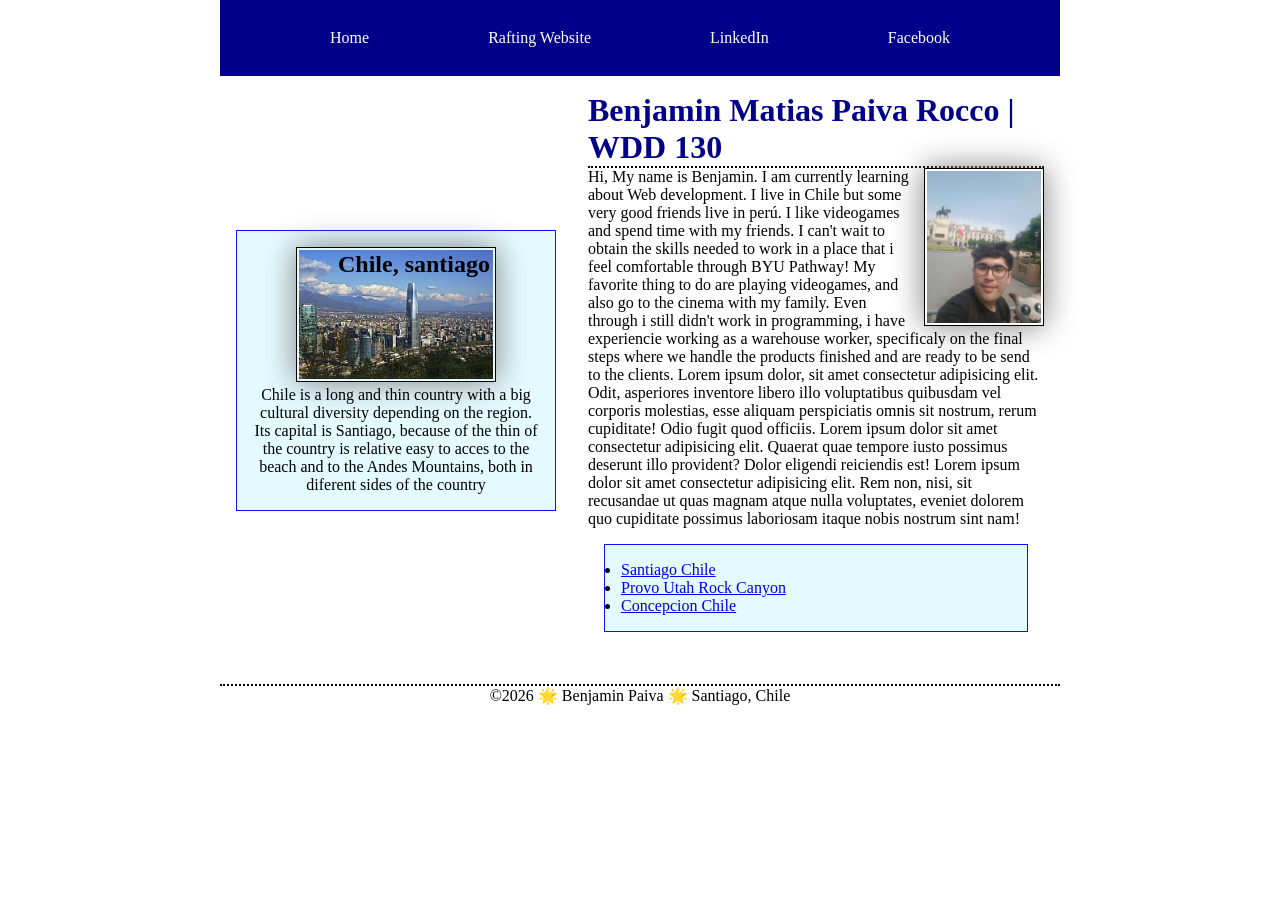
<file: index.html>
<!DOCTYPE html>
<html lang="en">
<head>
    <meta charset="UTF-8">
    <meta name="viewport" content="width=device-width, initial-scale=1.0">
    <title>Benjamin Matias Paiva Rocco | WDD 130</title>
    <meta name="description" content="Benjamin Paiva, WDD130, main website of the course and different trivia about me.">
    <meta name="author" content="Benjamin Paiva">
    <link rel="stylesheet" href="styles/styles.css">
</head>
<body>
    
    <header>
        <nav>
            <a href="#">Home</a>
            <a href="wwr/">Rafting Website</a>
            <a href="https://www.linkedin.com/in/benjam%C3%ADn-paiva-rocco-79a826376/">LinkedIn</a>
            <a href="https://www.facebook.com/benjamin.matias.paiva.rocco.2025">Facebook</a>
        </nav>
    </header>
    <div class="grid">
        <main>
            <h1>Benjamin Matias Paiva Rocco | WDD 130</h1>
            <img src="images/profile.jpg" alt="Hi, i am Benjamin Paiva" width="200">
            <p>Hi, My name is Benjamin. I am currently learning about Web development. I live in Chile but some very good friends live in perú. I like videogames and spend time with my friends. I can't wait to obtain the skills needed to work in a place that i feel comfortable through BYU Pathway! My favorite thing to do are playing videogames, and also go to the cinema with my family. Even through i still didn't work in programming, i have experiencie working as a warehouse worker, specificaly on the final steps where we handle the products finished and are ready to be send to the clients. Lorem ipsum dolor, sit amet consectetur adipisicing elit. Odit, asperiores inventore libero illo voluptatibus quibusdam vel corporis molestias, esse aliquam perspiciatis omnis sit nostrum, rerum cupiditate! Odio fugit quod officiis. Lorem ipsum dolor sit amet consectetur adipisicing elit. Quaerat quae tempore iusto possimus deserunt illo provident? Dolor eligendi reiciendis est! Lorem ipsum dolor sit amet consectetur adipisicing elit. Rem non, nisi, sit recusandae ut quas magnam atque nulla voluptates, eveniet dolorem quo cupiditate possimus laboriosam itaque nobis nostrum sint nam!</p>
            <ul class="box">
                <li><a href="https://www.churchofjesuschrist.org/temples/details/santiago-chile-temple?lang=eng" target="_blank" rel="noopener">Santiago Chile</a></li>
                <li><a href="https://www.churchofjesuschrist.org/temples/details/provo-utah-rock-canyon-temple?lang=eng" target="_blank" rel="noopener">Provo Utah Rock Canyon</a></li>
                <li><a href="https://www.churchofjesuschrist.org/temples/details/concepcion-chile-temple?lang=eng" target="_blank" rel="noopener">Concepcion Chile</a></li>
            </ul>
        </main>
        <aside class="box">
            <h2>Chile, santiago</h2>
            <img src="images/santiago-de-chile.jpg" alt="Views of Santiago de chile, Costanera Center in the middle">
            <p>Chile is a long and thin country with a big cultural diversity depending on the region. Its capital is Santiago, because of the thin of the country is relative easy to acces to the beach and to the Andes Mountains, both in diferent sides of the country</p>
        </aside>
    </div> <!-- Grid-->
    <footer>
        <p>©2026 🌟 Benjamin Paiva 🌟 Santiago, Chile</p>
    </footer>

</body>
</html>
</file>
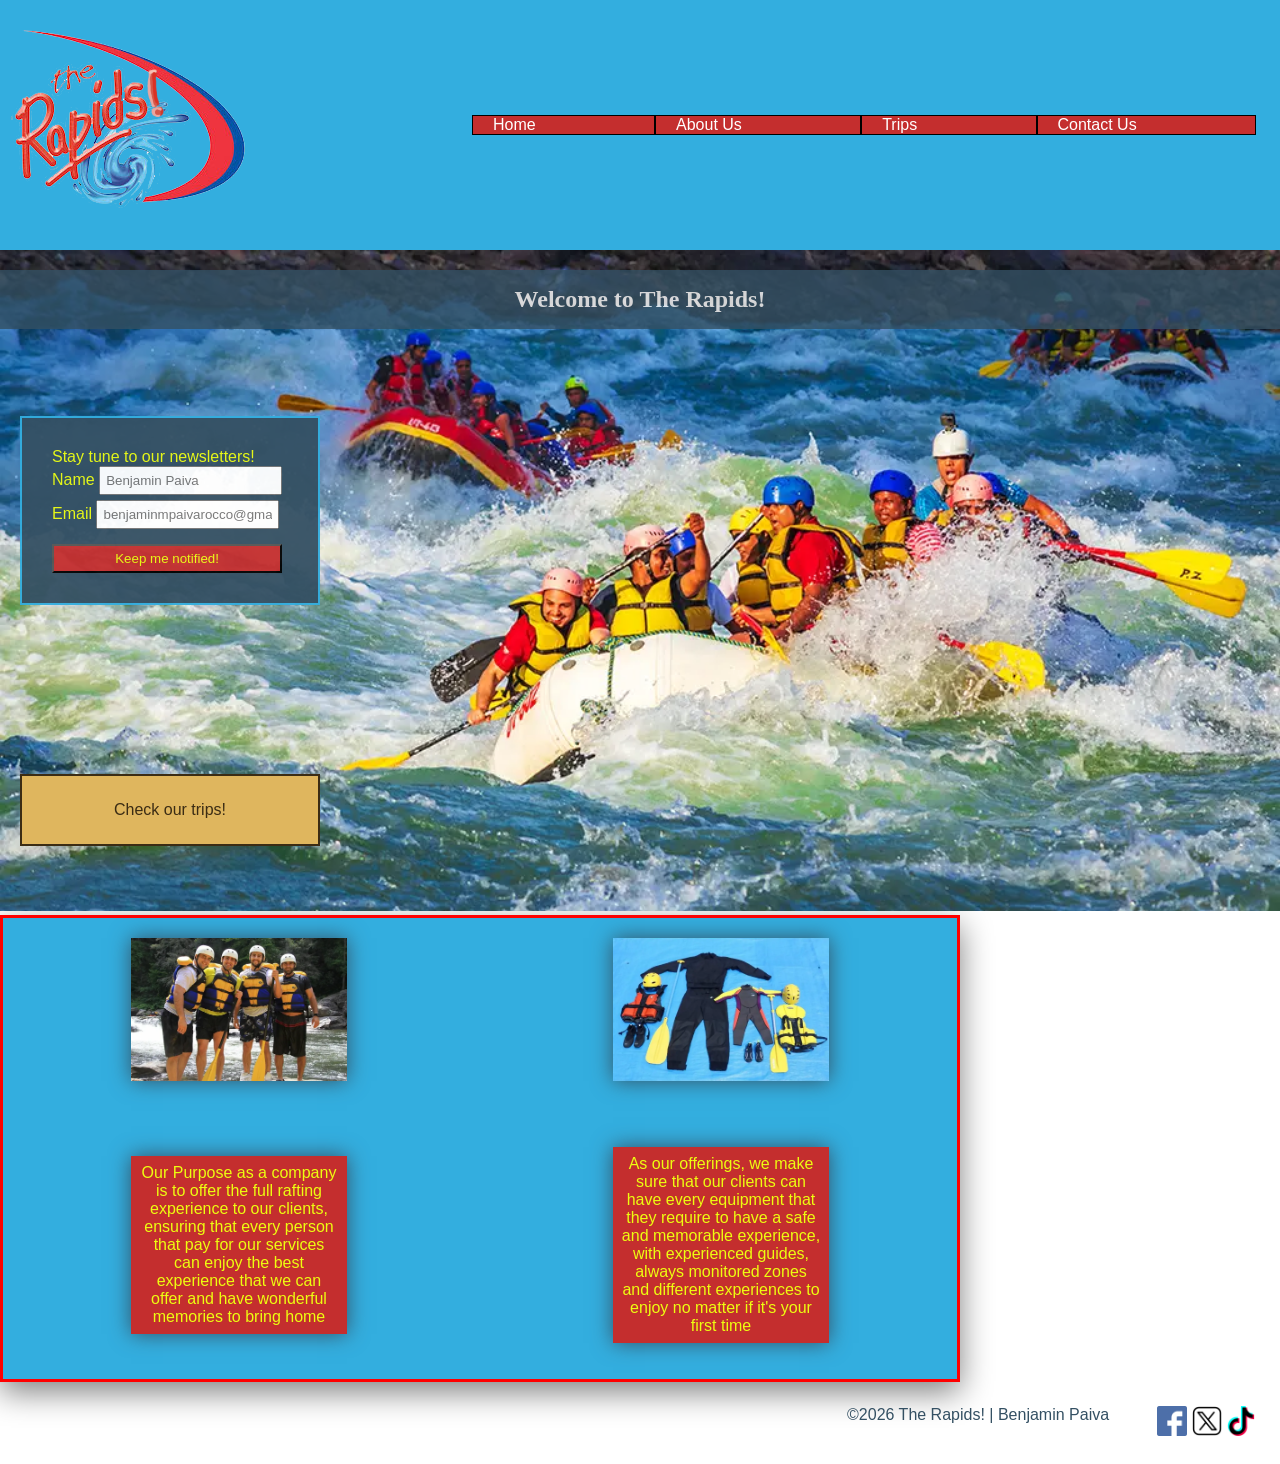
<file: wwr/index.html>
<!DOCTYPE html>
<html lang="en">
<head>
    <meta charset="UTF-8">
    <meta name="viewport" content="width=device-width, initial-scale=1.0">
    <title>Home | The Rapids! </title>
    <meta name="description" content="This is the main site, here are the main options to plan your trips with our company">
    <meta name="author" content="Benjamin Paiva">
    <link rel="stylesheet" href="styles/rafting.css">
</head>
<body>
    <header>
        <img src="images/z-therapidssplash.png" alt="A whirlpool with The Rapids logo in red text">
        <nav>
            <ul class="navigation">
                <li><a href="index.html">Home</a></li>
                <li><a href="about.html">About Us</a></li>
                <li><a href="trips.html">Trips</a></li>
                <li><a href="contact.html">Contact Us</a></li>
            </ul>
        </nav>
    </header>



    <main>
        <div class="home">
            <section class="home-hero">
                <img  src="images/rafting-home.webp" alt="people doing rafting">
                <h1>Welcome to The Rapids!</h1>
            
                <form class="newsletterinfo">
                    <fieldset>
                        <legend>Stay tune to our newsletters!</legend>

                        <div class="home-form">

                            <label class="labelname" for="name">Name</label>
                            <input class="inputname" type="text" id="name" name="name" placeholder="Benjamin Paiva" required>
                        </div>
                        <div class="home-form">
                            <label class="labelemail" for="email">Email</label>
                            <input class="inputemail" type="email" id="email" name="email" placeholder="benjaminmpaivarocco@gmail.com" required>
                        </div>
                        
                        <button class="home-form" type="submit">Keep me notified!</button>
                    </fieldset>
                </form>

                <a href="trips.html">Check our trips!</a>

            </section>


            <div class="grid">
                <div>
                    <img src="images/prepared.webp" alt="people prepared to go rafting">
                    <img src="images/equipment.webp" alt="equipment">

                    <p>Our Purpose as a company is to offer the full rafting experience to our clients, ensuring that every person that pay for our services can enjoy the best experience that we can offer and have wonderful memories to bring home</p>
                    <p>As our offerings, we make sure that our clients can have every equipment that they require to have a safe and memorable experience, with experienced guides, always monitored zones and different experiences to enjoy no matter if it's your first time</p>
                </div>

            </div>

        </div>
    </main>






    <footer>
        <p>©2026 The Rapids! | Benjamin Paiva</p>
        <nav class="socialmedia">
            <a href="https://facebook.com">
                <img src="images/facebook.png" alt="Facebook icon">
            </a>
            <a href="https://x.com/home">
                <img src="images/twitter.png" alt="X or Twitter icon">
            </a>
            <a href="https://www.tiktok.com">
                <img src="images/tiktok.png" alt="TikTok icon">
            </a>
        </nav>
    </footer>



</body>
</html>
</file>
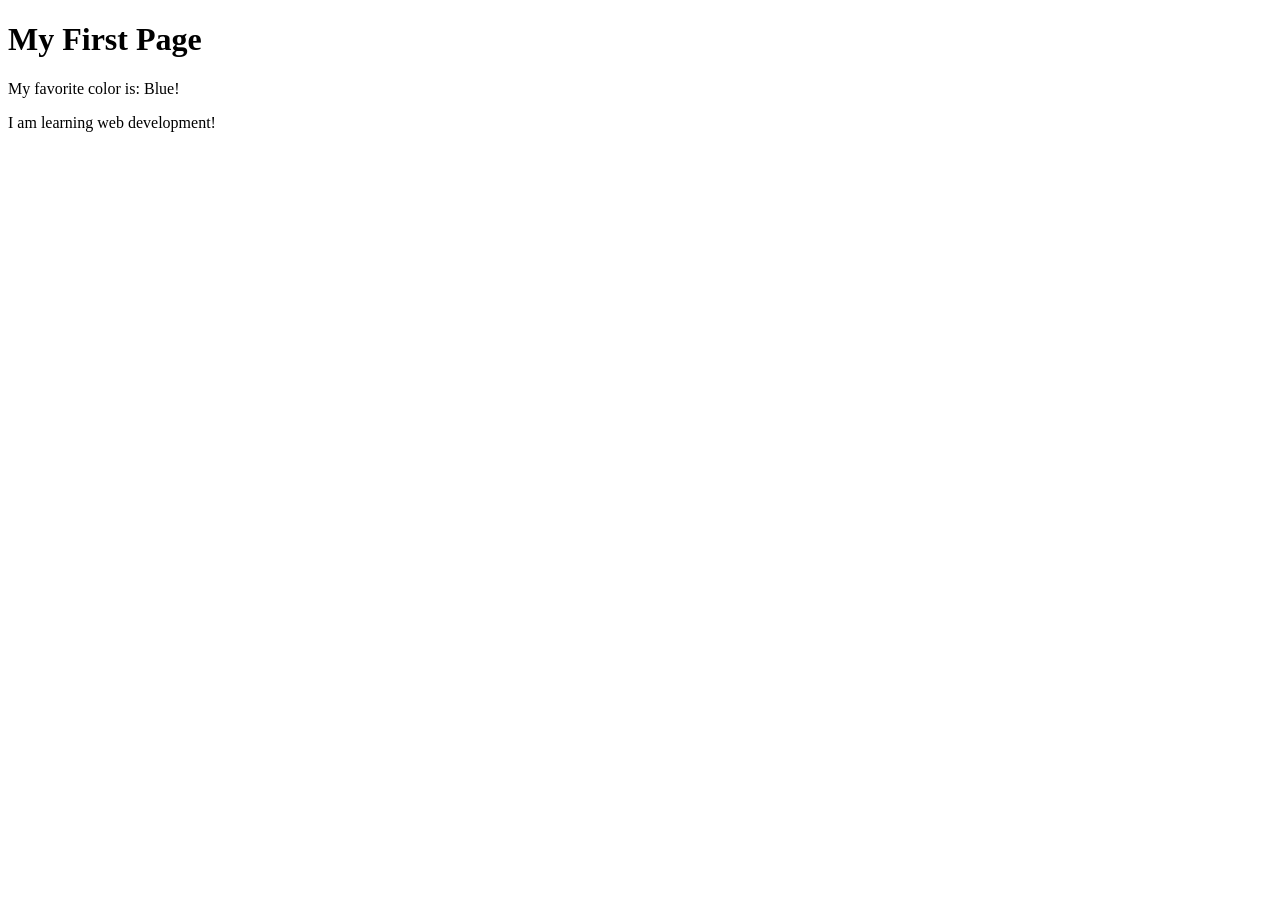
<file: week01/first-page.html>
<!DOCTYPE html>
<html lang="en">
<head>
    <meta charset="UTF-8">
    <meta name="viewport" content="width=device-width, initial-scale=1.0">
    <title>My First Page</title>
</head>
<body>
    <h1>My First Page</h1>
    <p>My favorite color is: Blue!</p>
    <p>I am learning web development!</p>
</body>
</html>
</file>
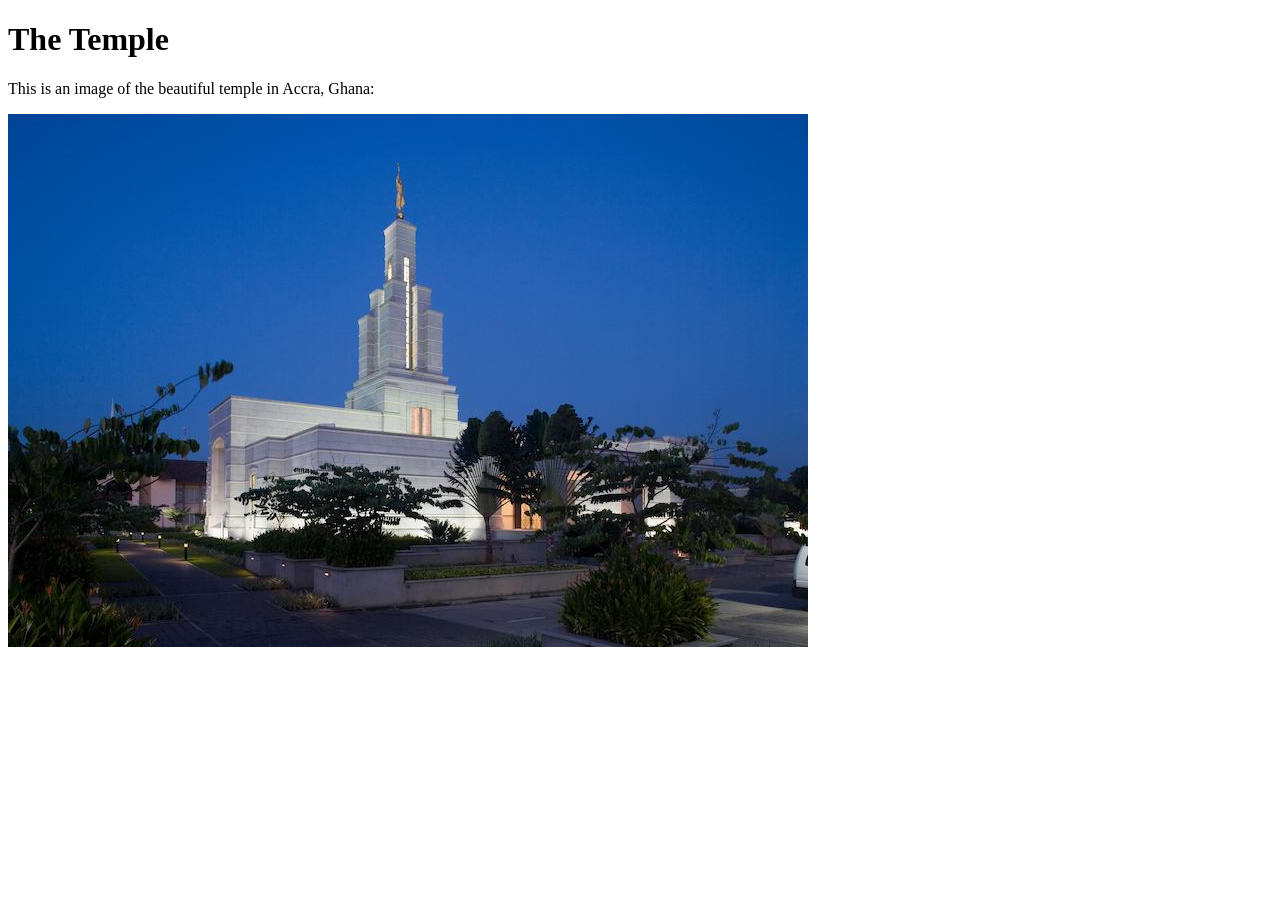
<file: week01/images-solution.html>
<!DOCTYPE html>
<html lang="en">
<head>
    <meta charset="UTF-8">
    <meta name="viewport" content="width=device-width, initial-scale=1.0">
    <title>Temple Image</title>
</head>
<body>
    <h1>The Temple</h1>
    <p>This is an image of the beautiful temple in Accra, Ghana:</p>
    <img src="images/temple-small.jpg" alt="The Accra Ghana Temple">
    
</body>
</html>
</file>
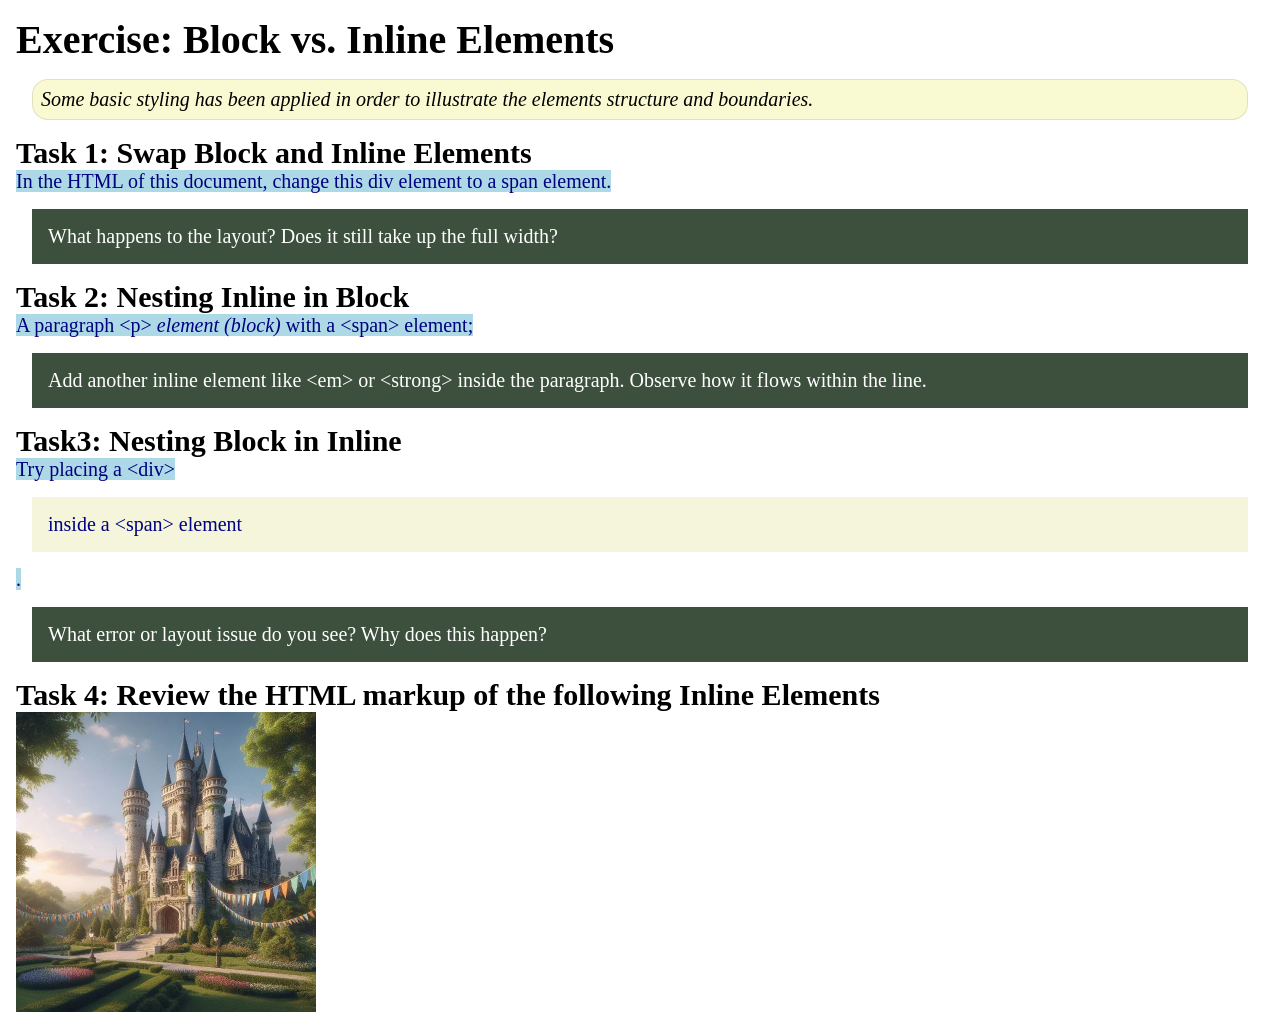
<file: week02/block-vs-inline.html>
<!DOCTYPE html>
<html lang="en">

<head>
    <meta charset="UTF-8">
    <meta name="viewport" content="width=device-width, initial-scale=1.0">
    <title>Exercise: Block vs. Inline Elements</title>
    <link rel="stylesheet" href="styles/block-vs-inline.css">
</head>

<body>
    <main>
        <h1>Exercise: Block vs. Inline Elements</h1>
        <p class="note">Some basic styling has been applied in order to illustrate the elements structure and
            boundaries.</p>

        <h2>Task 1: Swap Block and Inline Elements</h2>
        <span>In the HTML of this document, change this div element to a span element.</span>

        <p class="question">What happens to the layout? Does it still take up the full width?</p>

        <h2>Task 2: Nesting Inline in Block</h2>
        <span>A paragraph &lt;p&gt; <em>element (block)</em> with a <span>&lt;span&gt; element;</span></span>
        <p class="question">Add another inline element like &lt;em&gt; or &lt;strong&gt; inside the paragraph. Observe
            how it flows within the line.</p>

        <h2>Task3: Nesting Block in Inline</h2>
        <span>Try placing a &lt;div&gt; <div> inside a &lt;span&gt; element</div>.</span>
            <p class="question">What error or layout issue do you see? Why does this happen?</p>


            <h2>Task 4: Review the HTML markup of the following Inline Elements</h2>
        
        
        <a href="https://churchofjesuschrist.org"><img src="images/castle.webp" alt="placeholder image (images are inline)" width="300" height="300"></a>
        
    </main>
</body>

</html>
</file>
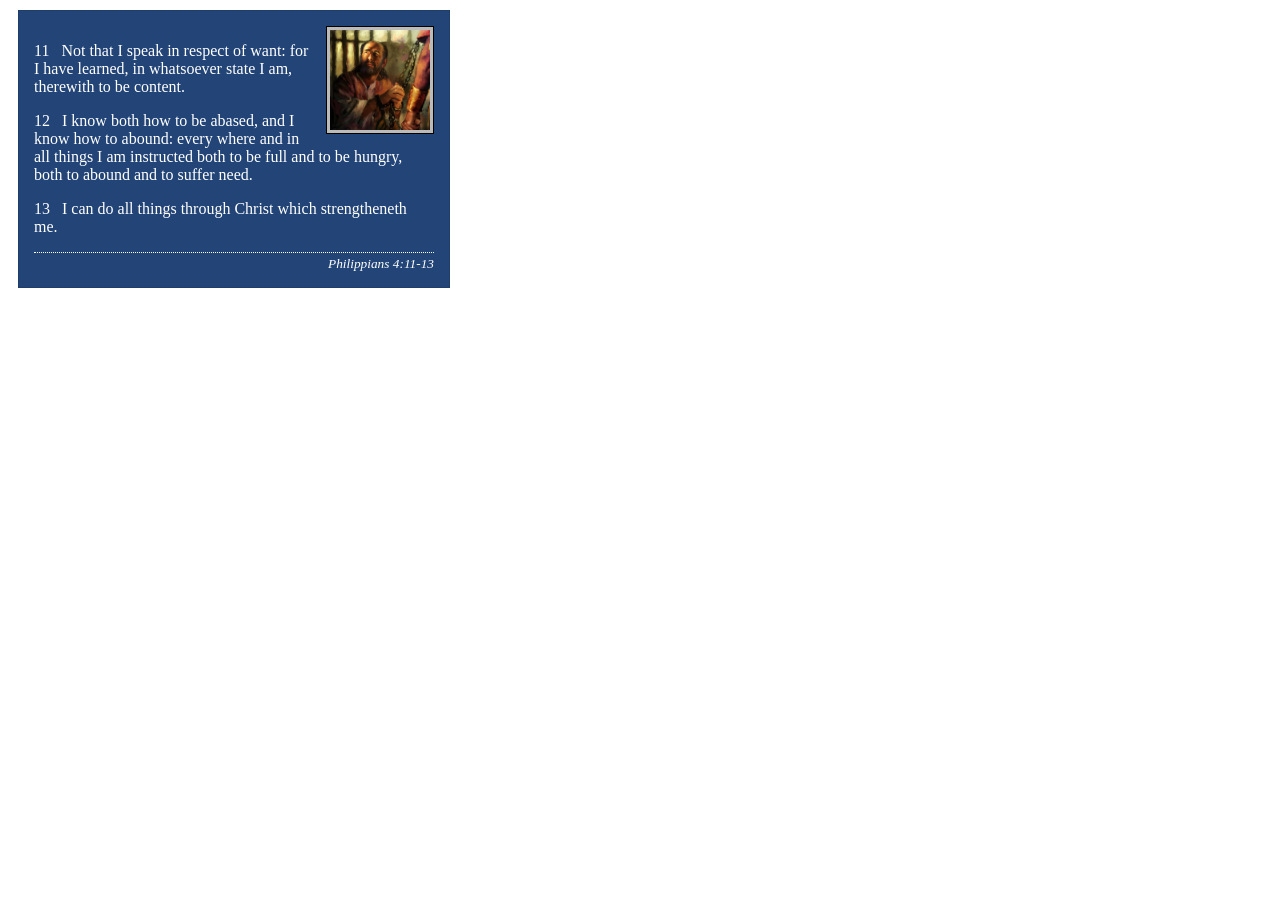
<file: week02/box-model-solution.html>
<!DOCTYPE html>
<html lang="en">
<head>
    <meta charset="UTF-8">
    <meta name="viewport" content="width=device-width, initial-scale=1.0">
    <title>Box Model Activity</title>
    <link rel="stylesheet" href="styles/box-model-solution.css">
</head>
<body>
    <main>
        <div class="callout">
            <img src="images/apostle-paul-imprisoned.webp" alt="Paul the Apostle - Imprisoned in Rome" width="200" height="200">
            <blockquote>
                <p>11 &nbsp; Not that I speak in respect of want: for I have learned, in whatsoever state I am, therewith to be content.</p>
                <p>12 &nbsp; I know both how to be abased, and I know how to abound: every where and in all things I am instructed both to be full and to be hungry, both to abound and to suffer need.</p>
                <p>13 &nbsp; I can do all things through Christ which strengtheneth me.</p>
            </blockquote>
            <cite>Philippians 4:11-13</cite>
        </div>
    </main>
</body>
</html>
</file>
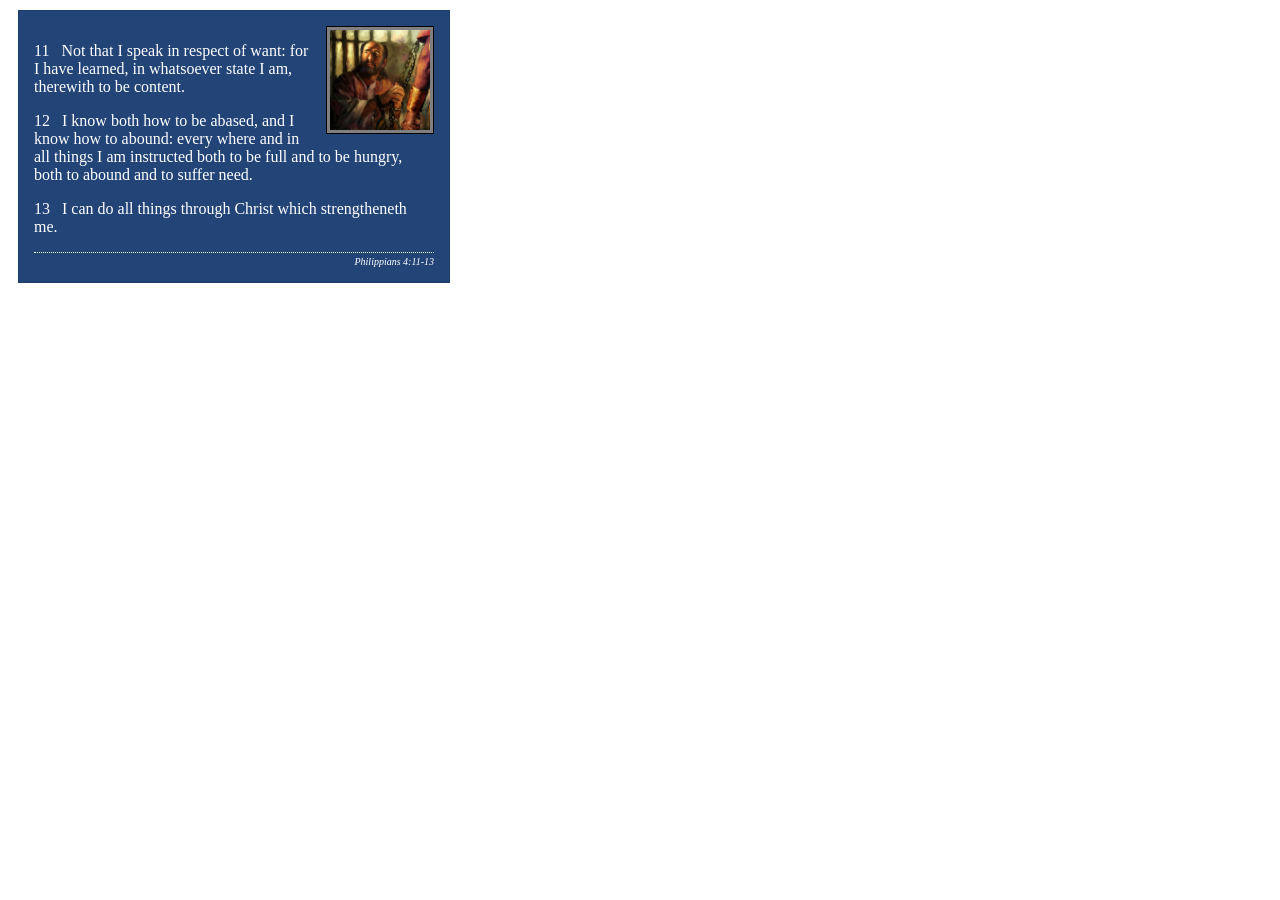
<file: week02/box-model.html>
<!DOCTYPE html>
<html lang="en">
<head>
    <meta charset="UTF-8">
    <meta name="viewport" content="width=device-width, initial-scale=1.0">
    <title>Box Model Activity</title>
    <link rel="stylesheet" href="styles/box-model.css">
</head>
<body>
    <main>
        <div class="callout">
            <img src="images/apostle-paul-imprisoned.webp" alt="Paul the Apostle - Imprisoned in Rome" width="200" height="200">
            <blockquote>
                <p>11 &nbsp; Not that I speak in respect of want: for I have learned, in whatsoever state I am, therewith to be content.</p>
                <p>12 &nbsp; I know both how to be abased, and I know how to abound: every where and in all things I am instructed both to be full and to be hungry, both to abound and to suffer need.</p>
                <p>13 &nbsp; I can do all things through Christ which strengtheneth me.</p>
            </blockquote>
            <cite>Philippians 4:11-13</cite>
        </div>
    </main>
</body>
</html>
</file>
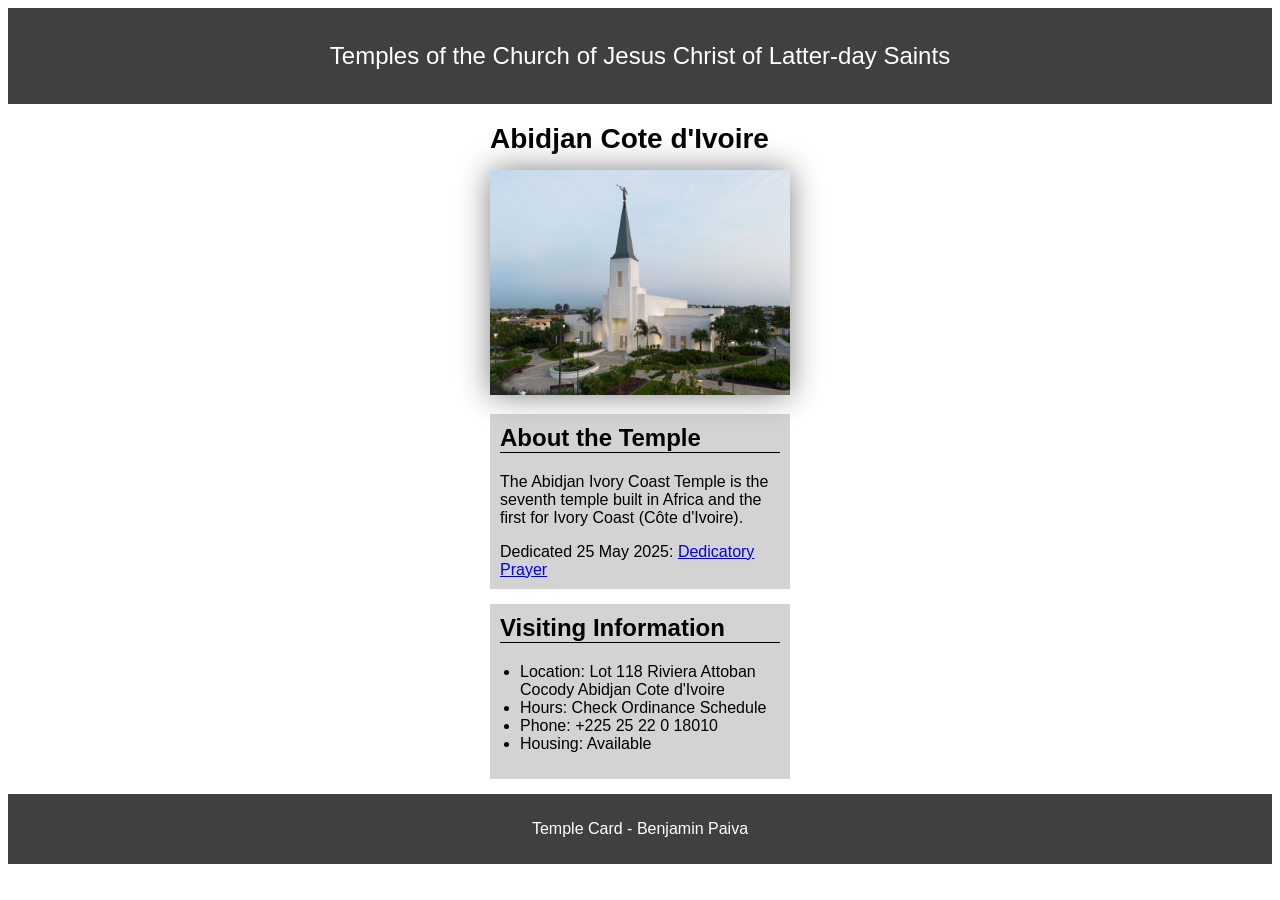
<file: week02/temple.html>
<!DOCTYPE html>
<html lang="en">

<head>
    <meta charset="UTF-8">
    <meta name="viewport" content="width=device-width, initial-scale=1.0">
    <title>Temple Card - Abidjan Cote d'Ivoire</title>
    <link rel="stylesheet" href="styles/temple.css">
</head>

<body>
    <header>
        <p>Temples of the Church of Jesus Christ of Latter-day Saints</p>
    </header>
    <main>
        <h1>Abidjan Cote d'Ivoire</h1>
        <picture>
            <img src="images/abidjan-ivory-coast.jpeg" alt="Abidjan Cote d'Ivoire Temple">
        </picture>
        <section>
            <h2>About the Temple</h2>
            <p>The Abidjan Ivory Coast Temple is the seventh temple built in Africa and the first for Ivory Coast (Côte
                d'Ivoire).</p>
            <p>Dedicated 25 May 2025: <a
                    href="https://www.churchofjesuschrist.org/temples/dedicatory-prayer/abidjan-ivory-coast-temple/2025-05-25?lang=eng"
                    target="_blank" rel="noopener noreferrer">Dedicatory Prayer</a></p>
        </section>
        <section>
            <h2>Visiting Information</h2>
            <ul>
                <li>Location: Lot 118 Riviera Attoban Cocody Abidjan Cote d'Ivoire</li>
                <li>Hours: Check Ordinance Schedule</li>
                <li>Phone: +225 25 22 0 18010</li>
                <li>Housing: Available</li>
            </ul>
        </section>
    </main>
    <footer>
        <p>Temple Card - Benjamin Paiva</p>
    </footer>
</body>

</html>
</file>
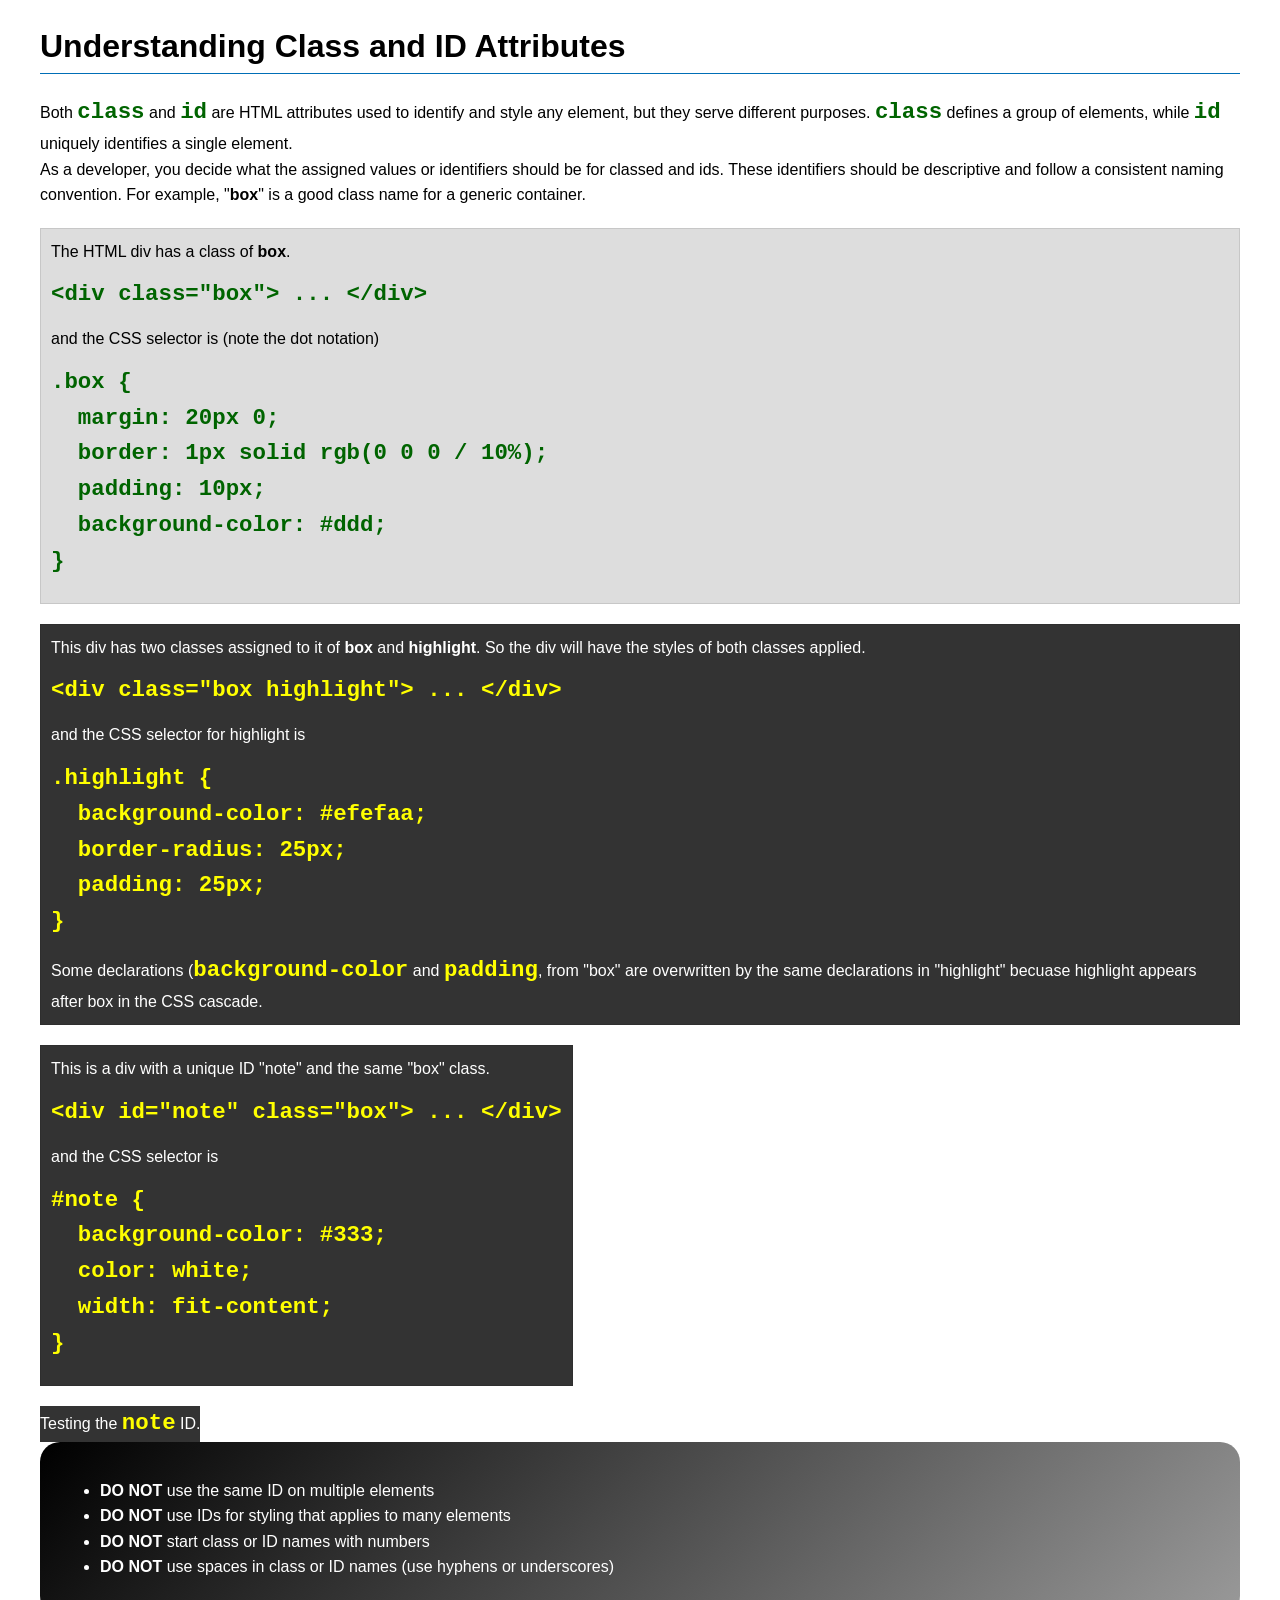
<file: week03/class-and-id.html>
<!DOCTYPE html>
<html lang="en">

<head>
    <meta charset="UTF-8">
    <meta name="viewport" content="width=device-width, initial-scale=1.0">
    <title>Class vs ID Attributes</title>
    <link rel="stylesheet" href="styles/class-and-id.css">
</head>

<body>
    <h1>Understanding Class and ID Attributes</h1>
    <p>Both <code>class</code> and <code>id</code> are HTML attributes used to identify and style any element, but they
        serve different purposes. <code>class</code> defines a group of elements, while <code>id</code> uniquely
        identifies a single element.</p>
    <p>As a developer, you decide what the assigned values or identifiers should be for classed and ids. These
        identifiers should be
        descriptive and follow a consistent naming convention. For example, "<strong>box</strong>" is a good class name
        for a generic container.</p>
    <div class="box">
        <p>The HTML div has a class of <strong>box</strong>.</p>
        <pre><code class="html">&lt;div class="box"&gt; ... &lt;/div&gt;</code></pre>
        and the CSS selector is (note the dot notation)
        <pre><code class="css">.box {
  margin: 20px 0;
  border: 1px solid rgb(0 0 0 / 10%);
  padding: 10px;
  background-color: #ddd; 
}</code></pre>
    </div>

    <div id="note" class="box">
        <p>This div has two classes assigned to it of <strong>box</strong> and <strong>highlight</strong>. So the div
            will have the styles of both classes applied.</p>
        <pre><code class="html">&lt;div class="box highlight"&gt; ... &lt;/div&gt;</code></pre>
        and the CSS selector for highlight is
        <pre><code class="css">.highlight {
  background-color: #efefaa;
  border-radius: 25px;
  padding: 25px;
}</code></pre>
<p>Some declarations (<code>background-color</code> and <code>padding</code>, from "box" are overwritten by the same declarations in "highlight" becuase highlight appears after box in the CSS cascade.</p>
    </div>

    <div id="note" class="box">
        <p>This is a div with a unique ID "note" and the same "box" class.</p>
        <pre><code class="html">&lt;div id="note" class="box"&gt; ... &lt;/div&gt;</code></pre>
        and the CSS selector is
        <pre><code class="css">#note {
  background-color: #333;
  color: white;
  width: fit-content;
}</code></pre>
    </div>

    <div id="note">
        <p>Testing the <code>note</code> ID.</p>
    </div>

    <section id="best-practice">
        <ul>
            <li><strong>DO NOT</strong> use the same ID on multiple elements</li>
            <li><strong>DO NOT</strong> use IDs for styling that applies to many elements</li>
            <li><strong>DO NOT</strong> start class or ID names with numbers</li>
            <li><strong>DO NOT</strong> use spaces in class or ID names (use hyphens or underscores)</li>
        </ul>
    </section>




</body>

</html>
</file>
<file: styles/styles.css>
:root {
    --main-color: darkblue;
    --darkest: black;
    --brightest: white;
}

* {
    margin: 0;
    padding: 0;
    box-sizing: border-box;

}

header, footer, .grid {
    max-width: 840px;
    margin: 0 auto;
}

nav {
    background-color: var(--main-color);
    padding: 10px;
    display: flex;
    justify-content: space-evenly;
    align-items: center;
}
nav a {
    color: var(--brightest);
    text-decoration: none;
    display: block;
    padding: 1.2rem;
}

img {
    width: 150px;
    height: auto;
    border: 1px solid var(--darkest);
    padding: 2px;
    box-shadow: 0 0 30px gray;
}

p {
    padding: 0;
}


.grid {
    display: grid;
    align-items: center;
    grid-template-columns: 1fr 3fr;
}

main {
    max-width: 840px;
    grid-column: 2/3;
    margin: 1rem;
}

main img {
    width: 120px;
    height: auto;
    float: right;
    margin-left: 10px;
}

h1 {
    color: var(--main-color);
    margin-top: 10px 0;
    border-bottom: 2px dotted black;
}

aside {
    width: 20rem;
    text-align: center;
    position: relative;
    grid-column: 1/2;
    grid-row: 1/2;

}
aside img {
    width: 200px;
    height: auto;
}
aside h2 {
    position: absolute;
    top: 20px;
    right: 65px;
}

footer {
    margin-top: 20px;
    border-top: 2px dotted var(--darkest);
    text-align: center;
}
/* Class Selectors*/

.box {
    margin: 1rem;
    border: 1px solid rgba(0, 0, 255, 0.932);
    padding: 1rem;
    background-color: rgba(45, 224, 255, 0.13);
    color: var(--darkest);
}
</file>
<file: wwr/styles/rafting.css>
:root {
    --primary-color: #33aedf;
    --secondary-color: #c42e2e;
    --accent1-color: #345063;
    --accent2-color: #edfd11;
    --heading-font: "Times New Roman", "Georgia", serif;
    --body-font: Arial, Helvetica, sans-serif;
}
* {
    margin: 0;
    padding: 0;
    box-sizing: border-box;
}

header {
    background-color: var(--primary-color);
    color: var(--accent2-color);
    display: grid;
    grid-template-columns: 35% 1fr;
    align-items: center;
    justify-content:space-around;
}


.navigation {
    display: flex;
    list-style: none;
}

.navigation a {
    text-decoration: none;
    padding: 20px;
    color: #ffffff;    
}

.navigation a:hover {
    color: var(--accent1-color);
}

.navigation li {
    flex: 1 1 auto;
    border: 1px solid #000000;
    background-color: var(--secondary-color);
}



body {
    font-family: var(--body-font);
    color: var(--accent1-color);
}

header, main, footer {
    width: 100%;
    margin: 0 auto;
}

h1, h2 {
    font-family: var(--heading-font);
    color: var(--primary-color);
}

nav, p, section, article {
    margin: 16px;
    padding: 8px;
}

.socialmedia a {
    text-decoration: none;
}

.hero {
    position: relative;
}


.hero img {
    display: block;
    width: 100%;
    height: auto;
    position: relative;
}


h1 {
    position: absolute;
    top: 20px;
    width: 100%;
    padding: 16px;
    text-align: center;
    opacity: 0.7;
    background-color: var(--accent1-color);
    color: #ffffff;
}

.hero article img {
    float: right;
    width: 125px;
    height: auto;
    margin: 10px;
    border: 2px solid #583b0e;
    box-shadow: 0 0 3px #ffffff;
}
.hero article {
    position: absolute;
    background-color: var(--accent1-color);
    color: #ffffff;
    bottom: 15px;
    opacity: 0.9;
}

.history {
    display: grid;
    grid-template: 40px 1fr/ 1fr 1fr 1fr;
    
}

.history h2 {
    grid-column: 1 / 4;
}

.text1 {
    grid-column: 1 / 2;
}

.history img {
    grid-column: 2 / 3;
    justify-self: center;
    
}

.text2 {
    grid-column: 3 / 4;
}


h2 {
    text-align: center;
    background-color: var(--accent1-color);
    color: var(--accent2-color);
}

.adventure, .workers {
    display: grid;
    justify-content: space-evenly;
}

.adventure h2, .workers h2 {
    grid-column: span 5;
}

.adventure figure, .workers figure{
    grid-row: span 5;
    display: flex;
    flex-flow: column;
}

figcaption {
    text-align: center;
}

figure img {
    height: 100px;

}


section p {
    background-color: var(--secondary-color);
    color: var(--accent2-color);
    text-align: center;
}

footer {
    display: flex;
    justify-content: end;
}


.socialmedia img {
    width: 30px;
}




.companyinfo {
    text-align: center;
}

.companyinfo h1 {
    font-size: 2rem;
    padding: 2px;
    text-align: center;
    background-color: var(--accent1-color);
    color: var(--accent2-color);
    position: relative;
    display: block;;
    margin: 0 0 25px;
    opacity: 1;
}

.companyinfo p {
    padding: 2px;
    margin: 0;
    color: #000000;
    background-color: #ffffff;
}

.message {
    display: grid;
    grid-template-columns: 1fr 1fr;
    max-width: 100%;
}

.map {
    width: 400px;
}

form {
    display: flex;
    width: 400px;

}

fieldset {
    border: none;
    
}
.form {

    max-width: 100%;
    grid-template-columns: 1fr 2fr;
    text-align: center;
    gap: 10px;
    padding: 10px;
}

.contact-data {
    display: grid;
}

input, textarea {
    padding: 5px;
}

.radio {
    display: grid;
    grid-template-columns: 20% 1fr;
    gap: 10px 0;
    text-align: left;
}
.radio input {
    width: 15px;
    margin-left: 10px;
}

.form2 {
    display: flex;
    flex-direction: column;
}

.form2 label {
    text-align: left;
}

.checkbox {
    grid-template-columns: 5% 1fr;

}

button {
    background-color: var(--secondary-color);
    color: var(--accent2-color);
}

button:hover {
    background-color: var(--primary-color);
    color: #ffffff;
}


.home section {
    margin: 0;
    padding: 0;
}

.home-hero {
    position: relative;

}

.home-hero img {
    min-width: 100%;
    max-width: 100%;
}


.home h1 {
    position: absolute;
    opacity: 0.8;
}


.newsletterinfo {
    position: absolute;
    background-color: var(--accent1-color);
    border: 2px solid var(--primary-color);
    padding: 30px;
    opacity: 0.95;
    color: var(--accent2-color);
    width: 300px;
    top: 25%;
    left: 20px;

    
}

.newsletterinfo fieldset {

    display: grid;
    gap: 5px;
    grid-template-rows: 1fr 1fr;
    
}

.homeform div {
    display: grid;
    grid-template-columns: 1fr 2fr;
    
}

.newsletterinfo button {
    margin-top: 10px;
    padding: 5px;
}

.trip-container a, 
.home-hero a {

    display: block;
    padding: 25px;
    margin: 25px 0;
    width: 300px;
    background-color: #dfb65e;
    border: 2px solid #3b2c14;
    color: #3b2c14;
    text-align: center;
    text-decoration: none;

}


.home-hero a {
    position: absolute;
    top: 75%;
    left: 20px;
}
.trip-container a:hover,
.home-hero a:hover {

    background-color: #523c0e;
    color: #dfb65e;
    border: 2px solid #dfb65e;
}


.grid div {
    margin: 0;
    padding: 20px;
    display: grid;
    grid-template-columns: 1fr 1fr;

    justify-self: center;
    gap: 50px;
    max-width: 75%;

    

    border: 3px solid red;
    background-color: var(--primary-color);
    box-shadow: 0 10px 30px gray;

    text-align: center;
}


.grid img, .grid p {
    max-width: 50%;
    align-self: center;
    justify-self: center;
    background-color: var(--secondary-color);
    color: var(--accent2-color);
    box-shadow: 0 0 20px var(--accent1-color);

}


.trip h2 {
    justify-self: center;
    width: 80%;
    margin-top: 20px;
}

.trip-container {
    display: flex;
    justify-content: right;
    position: relative;
    margin-right: 10%;
    margin-top: 20px;
}

.trip-container a {
    position: absolute;
    top: 30%;
    left: 20%;

}

.trip-pictures img{
    max-width: 200px;
    justify-self: center;
    display: block;
}

.trip-pictures p {
    max-width: 200px;
    text-align: center;

}

table {
    border: 2px solid black;
    border-collapse: collapse;
    letter-spacing: 1px;
    position: relative;
    justify-self: center;
    margin: 20px;
}

td, th {
    border: 1px solid grey;
    text-align: center;
    padding: 8px 10px;
}
th {
    width: 250px;
    background-color: var(--accent1-color);
    color: var(--accent2-color);
}

td {
    background-color: var(--secondary-color);
    color: var(--accent2-color);
}
</file>
<file: week02/styles/block-vs-inline.css>
* {
    margin: 0;
    padding: 0;
}

body {
    font-size: 20px;
    margin: 1rem;
}

p,
div {
    background-color: beige;
    margin: 1rem;
    padding: 1rem;
}

span {
    color: navy;
    background-color: lightblue;
}

code {
    margin: 0;
    padding: 0;
    color: green;
    font-size: 1.2rem;
}

.note {
    font-style: italic;
    background-color: lightgoldenrodyellow;
    border-radius: 1rem;
    border: 1px solid rgb(0 0 0 / 10%);
    margin: 1rem;
    padding: .5rem;
}

.question {
    background-color: #3d503d;
    color: #fff;
}
</file>
<file: week02/styles/box-model-solution.css>
.callout {
    max-width: 400px;
    margin: 10px;
    border: 1px solid rgba(0, 0, 0, .1);
    padding: 15px;
    background-color: #247;
    color: #fff;
}

.callout img {
    float: right;
    margin: 0 0 10px 15px;
    border: 1px solid #000;
    padding: 3px;
    background-color: #bbb;
    width: 100px;
    height: auto;

}

blockquote {
    margin: 0;
}

cite {
    display: block;
    border-top: 1px dotted #fff;
    padding-top: 3px;
    text-align: right;
    font-size: smaller;
}
</file>
<file: week02/styles/box-model.css>
.callout {
	max-width: 400px;
    margin: 10px;
    border: 1px solid rgba(0, 0, 0, .1);
    padding: 15px;
    background-color: #247;
    color: white;
}

.callout img {
	float: right;
    margin: 0 0 10px 15px;
    border: 1px solid black;
    padding: 3px;
    background-color: grey;
    width: 100px;
    height: auto;

}

blockquote {
	margin: 0;
}

cite {
	display: block;
    border-top: 1px dotted white;
    padding-top: 3px;
    text-align: right;
    font-size: 10px;
}
</file>
<file: week02/styles/temple.css>
body {
    font-family: Arial, Helvetica, sans-serif;
    

}
header, footer {
    background-color: #404040;
    color: white;
    padding: 10px;
    text-align: center;
}

header {
    font-size: 1.5em;
    
}

main {
    margin: 0 auto;
    max-width: 300px;
}

h1 {
    font-size:  1.75em;
    margin-bottom: 15px;
}
main img {
    width: 100%;
    box-shadow: 0 0 30px gray;
    
}

main section {
    background-color: lightgrey;
    padding: 10px;
    margin: 15px 0;
}


h2 {
    margin-top: 0;;
    border-bottom: 1px solid black;
}

section p {
    margin-bottom: 0;
}
ul { 
    padding-left: 20px;
}
</file>
<file: week03/styles/class-and-id.css>
body {
    font-family: Arial, sans-serif;
    line-height: 1.6;
    margin: 0;
    padding: 0 40px;
}

h1 {
    border-bottom: 1px solid rgb(0 110 182);
    padding-bottom: 0;
}



p {
    margin: 0;
}

code {
    color: darkgreen;
    font-weight: 700;
    font-size: 1.4rem;
}

/* Class examples - can be reused */

.box {
    margin: 20px 0;
    border: 1px solid rgb(0 0 0 / 10%);
    padding: 10px;
    background-color: #ddd; /* this is shorthand for #dddddd */
}

.highlight {
    background-color: #efefaa;
    border-radius: 25px;
    padding: 25px;
}

/* ID examples - should be unique */

#note {
    background-color: #333;
    color: white;
    width: fit-content;
}

#note code {
    color: yellow;
}

#best-practice {
    background: linear-gradient(135deg, #000 0%, #999 100%);
    color: white;
    border-radius: 20px;
    padding: 20px
}
</file>
